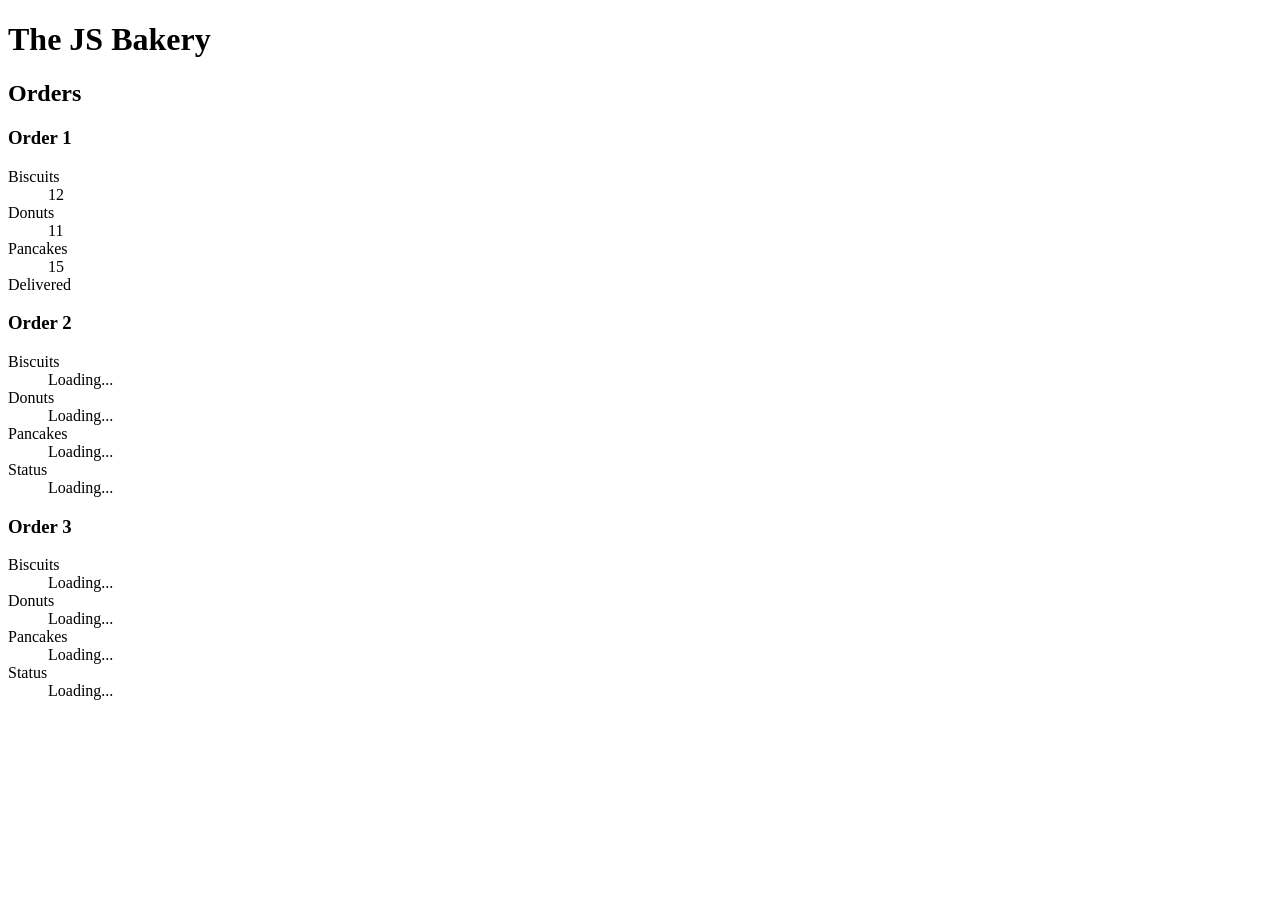
<file: IWA11/index.html>
<!-- index.html -->

<!DOCTYPE html>
<html lang="en">

<head>
    <meta charset="UTF-8">
    <meta http-equiv="X-UA-Compatible" content="IE=edge">
    <meta name="viewport" content="width=device-width, initial-scale=1.0">
    <title>The JS Bakery</title>
    <script src="./script.js" defer></script>
</head>

<body>
    <h1>The JS Bakery</h1>

    <h2>Orders</h2>

    <section>
        <h3>Order 1</h3>

        <dl data-key="order1" data-biscuits="10" data-donuts="13" data-pancakes="0" data-delivered="false">
            <div class="biscuits">
                <dt>Biscuits</dt>
                <dd class="count">Loading...</dd>
            </div>

            <div class="donuts">
                <dt>Donuts</dt>
                <dd class="count">Loading...</dd>
            </div>

            <div class="pancakes">
                <dt>Pancakes</dt>
                <dd class="count">Loading...</dd>
            </div>

            <div class="status">
                <dt>Status</dt>
                <dd>Loading...</dd>
            </div>
        </dl>

    </section>

    <section>
        <h3>Order 2</h3>

        <dl data-key="order2" data-biscuits="5" data-donuts="0" data-pancakes="2" data-delivered="false">
            <div class="biscuits">
                <dt>Biscuits</dt>
                <dd class="count">Loading...</dd>
            </div>

            <div class="donuts">
                <dt>Donuts</dt>
                <dd class="count">Loading...</dd>
            </div>

            <div class="pancakes">
                <dt>Pancakes</dt>
                <dd class="count">Loading...</dd>
            </div>

            <div class="status">
                <dt>Status</dt>
                <dd>Loading...</dd>
            </div>
        </dl>
    </section>


    <section>
        <h3>Order 3</h3>

        <dl data-key="order3" data-biscuits="12" data-donuts="11" data-pancakes="15" data-delivered="true">
            <div class="biscuits">
                <dt>Biscuits</dt>
                <dd class="count">Loading...</dd>
            </div>

            <div class="donuts">
                <dt>Donuts</dt>
                <dd class="count">Loading...</dd>
            </div>

            <div class="pancakes">
                <dt>Pancakes</dt>
                <dd class="count">Loading...</dd>
            </div>

            <div class="status">
                <dt>Status</dt>
                <dd>Loading...</dd>
            </div>
        </dl>
    </section>
</body>

</html>
</file>
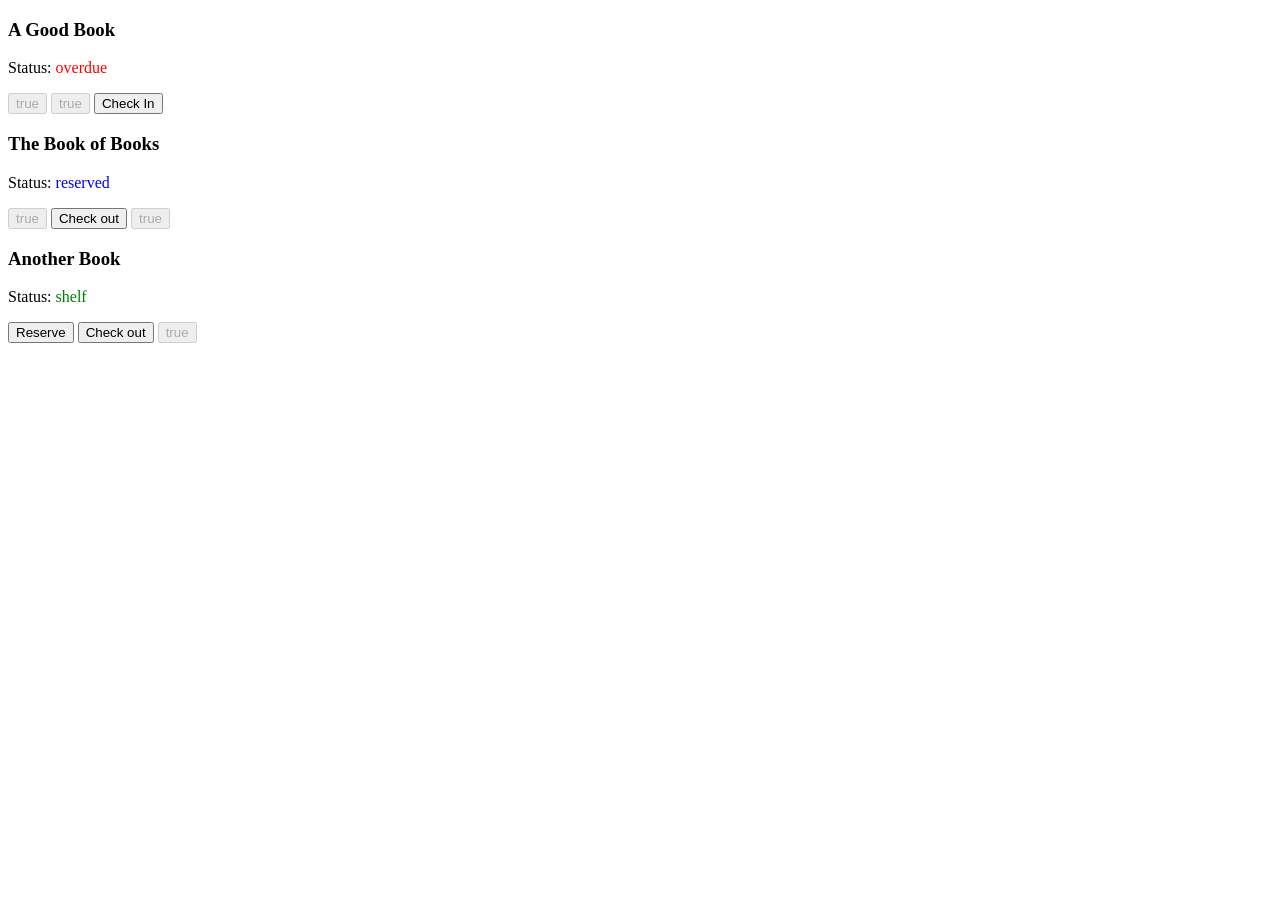
<file: IWA12/index.html>
<!-- index.html -->

<!DOCTYPE html>
<html lang="en">

<head>
    <meta charset="UTF-8" />
    <meta http-equiv="X-UA-Compatible" content="IE=edge" />
    <meta name="viewport" content="width=device-width, initial-scale=1.0" />
    <title>LMS Pro</title>
    <script src="./scripts.js" defer></script>
</head>

<body>
    <div id="book1">
        <h3>A Good Book</h3>
        <p>Status: <span class="status" style="color: purple">overdue</span></p>
        <button class="reserve">Reserve</button>
        <button class="checkout">Check Out</button>
        <button class="checkin" style="color: green">Check In</button>
    </div>

    <div id="book2">
        <h3>The Book of Books</h3>
        <p>Status: <span class="status" style="color: purple">reserved</span></p>
        <button class="reserve">Reserve</button>
        <button class="checkout">Check Out</button>
        <button class="checkin" style="color: green">Check In</button>
    </div>

    <div id="book3">
        <h3>Another Book</h3>
        <p>Status: <span class="status" style="color: purple">shelf</span></p>
        <button class="reserve">Reserve</button>
        <button class="checkout">Check Out</button>
        <button class="checkin" style="color: green">Check In</button>
    </div>
</body>

</html>
</file>
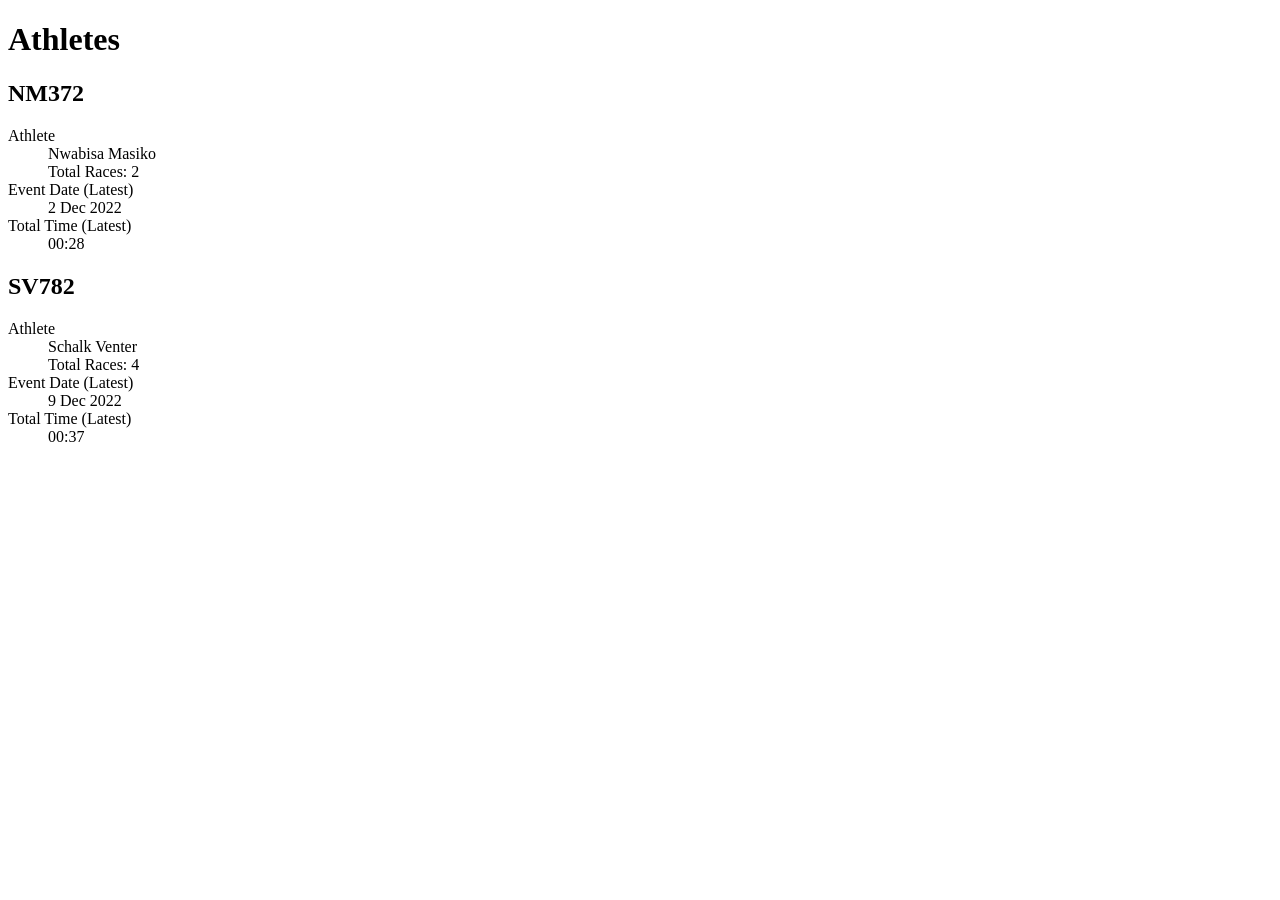
<file: IWA16/index.html>
<!DOCTYPE html>
<html lang="en">

<head>
    <meta charset="UTF-8">
    <meta http-equiv="X-UA-Compatible" content="IE=edge">
    <meta name="viewport" content="width=device-width, initial-scale=1.0">
    <title>Athletes</title>
    <script src="./scripts.js" defer type="module"></script>
</head>


<body>

    <h1>Athletes</h1>

    <section data-athlete="NM372"></section>

    <section data-athlete="SV782"></section>
</body>

</html>
</file>
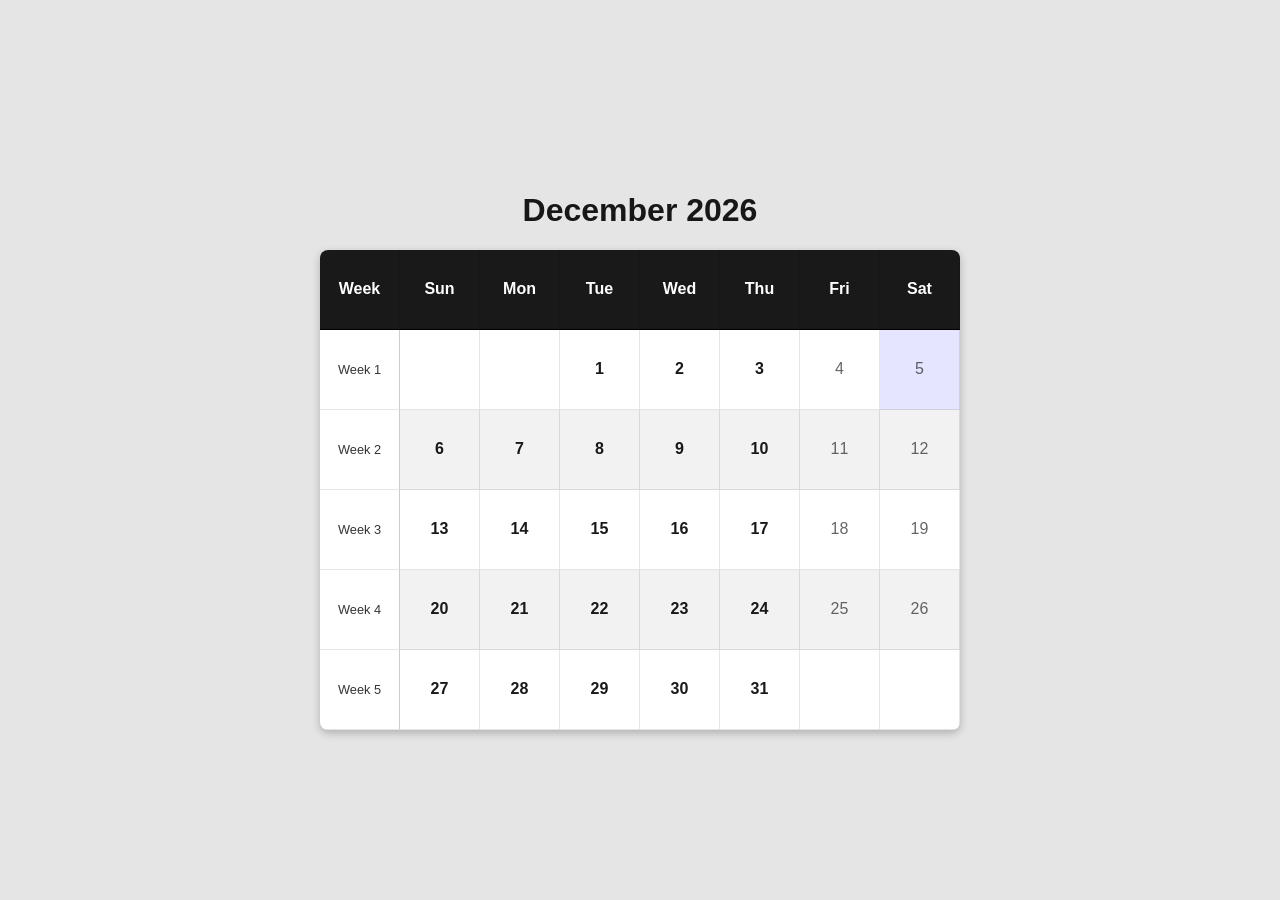
<file: IWA17/index.html>
<!DOCTYPE html>
<html lang="en">

<head>
    <meta charset="UTF-8">
    <meta http-equiv="X-UA-Compatible" content="IE=edge">
    <meta name="viewport" content="width=device-width, initial-scale=1.0">
    <title>Calendar</title>
    <link rel="stylesheet" href="./styles.css">
    <script src="./loops.js" defer type="module"></script>
</head>

<body>
    <h1 data-title>Loading...</h1>

    <table class="table">
        <thead>
            <tr>
                <th class="table__cell table__cell_heading">Week</th>
                <th class="table__cell table__cell_heading">Sun</th>
                <th class="table__cell table__cell_heading">Mon</th>
                <th class="table__cell table__cell_heading">Tue</th>
                <th class="table__cell table__cell_heading">Wed</th>
                <th class="table__cell table__cell_heading">Thu</th>
                <th class="table__cell table__cell_heading">Fri</th>
                <th class="table__cell table__cell_heading">Sat</th>
            </tr>
        </thead>

        <tbody data-content></tbody>
    </table>
</body>

</html>
</file>
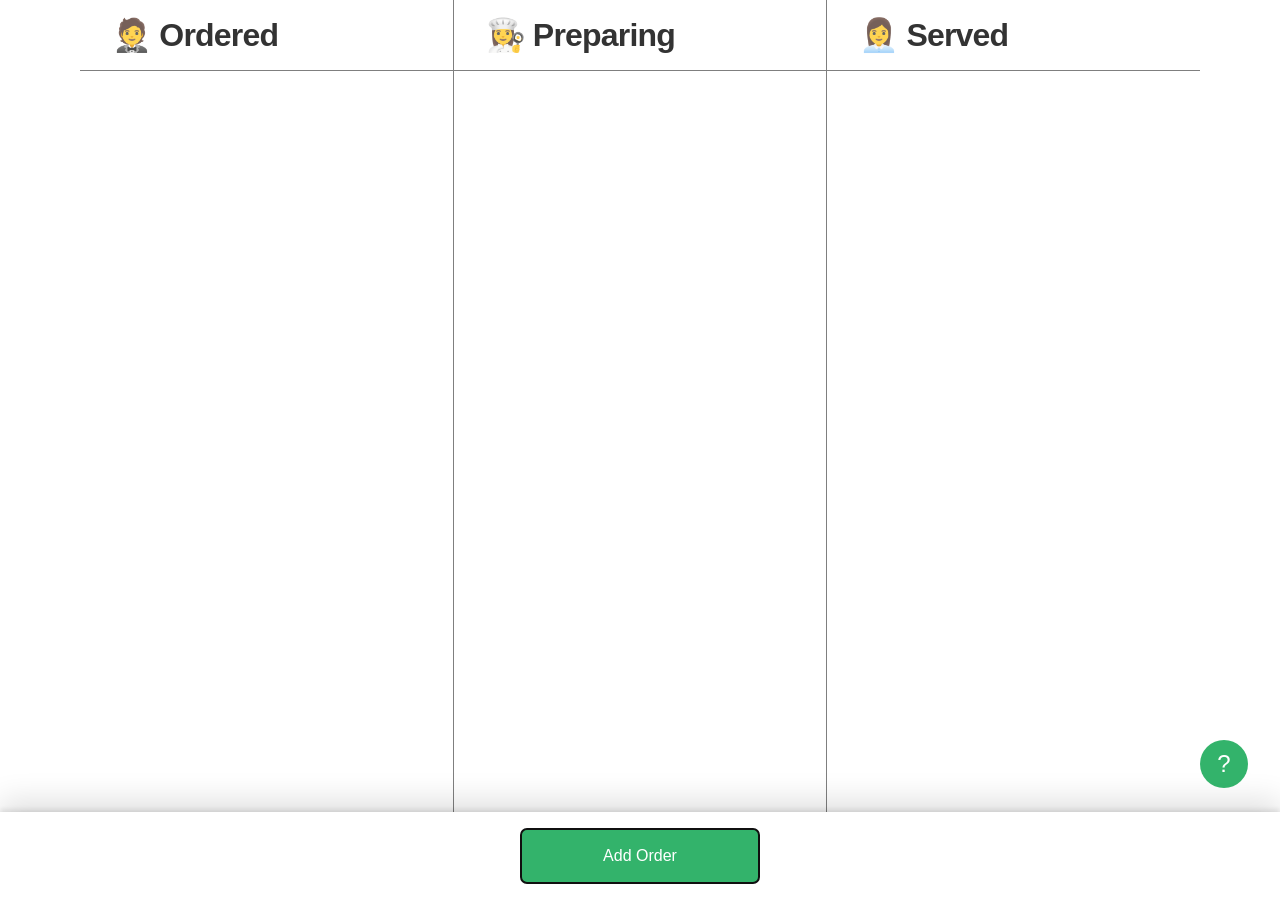
<file: IWA18/index.html>
<!DOCTYPE html>
<html lang="en">

<head>
  <meta charset="UTF-8" />
  <meta http-equiv="X-UA-Compatible" content="IE=edge" />
  <meta name="viewport" content="width=device-width, initial-scale=1.0" />
  <title>Kitchen Express</title>
  <link rel="stylesheet" href="./styles.css" />
  <script src="./scripts.js" defer type="module"></script>
</head>

<body>
  <header class="actions">
    <h1 class="sr-only">Kitchen Express</h1>
    <div class="actions__inner">
      <button class="button button_primary" data-add>Add Order</button>
    </div>
  </header>

  <dialog class="overlay" data-help-overlay>
    <h2 class="overlay__title">Help</h2>
    <p><strong>To use the app, you can start by adding a new order by clicking the "add order" button.</strong></p>
    <p>You can view and update orders by selecting them directly from the list. Inside the order, you can manually
      change information associated with an order or update its status. However, note that you can quickly change the
      status of an order by drag it between the three different columns with your mouse.</p>
    <div class="overlay__row">
      <button class="button" type="button" data-help-cancel>Close</button>
    </div>
  </dialog>

  <dialog class="overlay" data-add-overlay>
    <div class="overlay__top">
      <h2 class="overlay__title">Add Order</h2>
    </div>

    <form class="overlay__form" data-add-form id="add-form">
      <label class="overlay__field">
        <div class="overlay__label">Item</div>
        <input class="overlay__input" data-add-title name="title" required>
      </label>

      <label class="overlay__field">
        <div class="overlay__label">Table</div>
        <select class="overlay__input overlay__input_select" data-add-table name="table"></select>
      </label>

    </form>
    <div class="overlay__row">
      <button class="button" type="button" data-add-cancel>Cancel</button>
      <button class="button button_primary" type="submit" form="add-form">Add</button>
    </div>
  </dialog>

  <dialog class="overlay" data-edit-overlay>
    <div class="overlay__top">
      <h2 class="overlay__title">Edit Order</h2>
      <button class="overlay__delete" data-edit-delete>Delete</button>
    </div>

    <form class="overlay__form" data-edit-form id="edit-form">
      <input hidden name="id" data-edit-id>

      <label class="overlay__field">
        <div class="overlay__label">Item</div>
        <input class="overlay__input" data-edit-title name="title" required>
      </label>

      <label class="overlay__field">
        <div class="overlay__label">Table</div>
        <select class="overlay__input overlay__input_select" data-edit-table name="table"></select>
      </label>

      <label class="overlay__field">
        <div class="overlay__label">Status</div>

        <select class="overlay__input overlay__input_select" data-edit-column name="column">
          <option value="ordered">Ordered</option>
          <option value="preparing">Preparing</option>
          <option value="served">Served</option>
        </select>
      </label>

    </form>
    <div class="overlay__row">
      <button class="button" type="button" data-edit-cancel>Cancel</button>
      <button class="button button_primary" type="submit" form="edit-form">Update</button>
    </div>
  </dialog>

  <h2 class="sr-only">Orders</h2>

  <div class="grid" data-grid>
    <section class="grid__column" data-area="ordered">
      <h2 class="grid__title">🤵 Ordered</h2>
      <div class="grid__content" data-column="ordered"></div>
    </section>

    <section class="grid__column" data-area="preparing">
      <h2 class="grid__title">👩‍🍳 Preparing</h2>
      <div class="grid__content" data-column="preparing"></div>
    </section>

    <section class="grid__column grid__column_last" data-area="served">
      <h2 class="grid__title">👩‍💼 Served</h2>
      <div class="grid__content" data-column="served"></div>
    </section>
  </div>

  <button class="help" data-help>?</button>
  <div class="backdrop"></div>
</body>

</html>
</file>
<file: IWA17/styles.css>
* {
  box-sizing: border-box;
}

body {
  margin: 0;
  display: flex;
  align-items: center;
  justify-content: center;
  min-height: 100vh;
  flex-direction: column;
  font-family: sans-serif;
  background: rgba(0, 0, 0, 0.1);
  color: rgba(0, 0, 0, 0.9);
}

.table {
  box-shadow: rgba(0, 0, 0, 0.24) 0px 3px 8px;
  white-space: nowrap;
  border-spacing: 0;
  border-radius: 8px;
  overflow: hidden;
  background: rgba(255, 255, 255, 1);
}

.table__cell {
  width: 5rem;
  height: 5rem;
  align-items: center;
  justify-content: center;
  border-collapse: collapse;
  border-right: 1px solid rgb(0, 0, 0, 0.1);
  border-bottom: 1px solid rgb(0, 0, 0, 0.1);
  text-align: center;
  font-weight: bold;
}

.table__cell_heading {
  border-bottom: 1px solid rgb(0, 0, 0, 1);
  background: rgba(0, 0, 0, 0.9);
  color: white;
}

.table__cell_today {
  color: blue;
  background: rgba(0, 0, 255, 0.1);
}

.table__cell_sidebar {
  color: rgba(0, 0, 0, 0.8);
  border-right: 1px solid rgb(0, 0, 0, 0.2);
  font-weight: normal;
  font-size: 0.8rem;
}

.table__cell_weekend {
  font-weight: normal;
  color: rgba(0, 0, 0, 0.6);
}

.table__cell_alternate {
  background: rgba(0, 0, 0, 0.05);
}
</file>
<file: IWA18/styles.css>
@keyframes enter {
    0% {
      opacity: 0;
      transform: translateY(2rem);
    }
    100% {
      opacity: 1;
      transform: translateY(0);
    }
  }
  
  * {
    box-sizing: border-box;
  }
  
  body {
    margin: 0;
    min-height: 100vh;
    width: 100%;
    font-family: sans-serif;
    color: rgba(0, 0, 0, 0.9);
    padding: 0;
  }
  
  .sr-only {
    position:absolute;
    left:-10000px;
    top:auto;
    width:1px;
    height:1px;
    overflow:hidden;
  }
  
  .actions {
    display: flex;
    position: fixed;
    bottom: 0;
    left: 0;
    width: 100%;
    justify-content: center;
    align-items: center;
    margin: 0 auto;
    padding: 1rem;
    border-top: rgba(0, 0, 0, 1);
    box-shadow: rgba(0, 0, 0, 0.25) 0px 54px 55px,
      rgba(0, 0, 0, 0.12) 0px -12px 30px, rgba(0, 0, 0, 0.12) 0px 4px 6px,
      rgba(0, 0, 0, 0.17) 0px 12px 13px, rgba(0, 0, 0, 0.09) 0px -3px 5px;
    background: rgba(255, 255, 255, 1);
  }
  
  .actions__inner {
    width: 100%;
    max-width: 15rem;
  }
  
  .help {
    position: fixed;
    bottom: 7rem;
    right: 2rem;
    height: 3rem;
    width: 3rem;
    border-radius: 50%;
    background: rgba(0, 160, 70, 0.8);
    border-width: 0;
    cursor: pointer;
    font-size: 1.5rem;
    color: rgba(255, 255, 255, 1);
  }
  
  .help:hover {
    background: rgba(0, 160, 70, 1);
  }
  
  .grid {
    display: flex;
    width: 100%;
    max-width: 70rem;
    margin: 0 auto;
    overflow-x: scroll;
    min-height: 100vh;
  }
  
  .grid__column {
    width: 100%;
    min-width: 18rem;
    min-height: 100vh;
    height: 100%;
    border-right: 1px solid rgba(0, 0, 0, 0.5);
  }
  
  .grid__column_last {
    border-right-width: 0;
  }
  
  .grid__title {
    font-size: 2rem;
    margin: 0;
    padding: 1rem 2rem;
    border-bottom: 1px solid rgba(0, 0, 0, 0.5);
    letter-spacing: -0.05rem;
    color: rgba(0, 0, 0, 0.8);
  }
  
  .button {
    font-family: sans-serif;
    background-color: rgba(0, 160, 70, 0.1);
    transition: background-color 0.1s;
    border-width: 0;
    border-radius: 6px;
    height: 3.5rem;
    cursor: pointer;
    width: 50%;
    color: rgba(0, 160, 70, 1);
    font-size: 1rem;
    border: 1px solid rgba(0, 160, 70, 1);
    width: 100%;
  }
  
  .button_primary {
    background-color: rgba(0, 160, 70, 0.8);
    color: rgba(255, 255, 255, 1);
  }
  
  .button:hover {
    background-color: rgba(0, 160, 70, 0.2);
  }
  
  .button_primary:hover {
    background-color: rgba(0, 160, 70, 1);
  }
  
  .order {
    border-width: 0;
    width: 100%;
    font-family: sans-serif;
    padding: 0.5rem;
    cursor: pointer;
    text-align: left;
    height: 8rem;
    display: flex;
    flex-direction: column;
    align-items: flex-start;
    justify-content: center;
    border-radius: 2px;
    padding: 0 2rem;
    border: 1px solid rgba(0, 0, 0, 0);
    border-bottom-color: rgba(0, 0, 0, 0.1);
    user-select: none;
    animation-duration: 0.6s;
    animation-name: enter;
    cursor: move;
  }
  
  .order:hover {
    background: rgba(0, 160, 70, 0.05);
    border: 1px solid rgba(0, 160, 70, 1);
  }
  
  .order__title {
    margin: 0 0 0.5rem;
    font-weight: bold;
    display: -webkit-box;
    -webkit-line-clamp: 2;
    -webkit-box-orient: vertical;
    overflow: hidden;
    font-size: 1.25rem;
    color: rgba(0, 0, 0, 0.8);
  }
  
  .order__details {
    margin: 0;
  }
  
  .order__row {
    display: flex;
    font-size: 0.9rem;
    color: rgba(0, 0, 0, 0.5);
  }
  
  .order__value {
    margin-left: 0.25rem;
    font-weight: bold;
  }
  
  .overlay {
    position: fixed;
    bottom: 0;
    left: 0;
    width: 100%;
    border-width: 0;
    animation-name: enter;
    animation-duration: 0.6s;
    z-index: 10;
    background-color: rgba(255, 255, 255, 1);
    box-shadow: 0px 3px 3px -2px rgba(0, 0, 0, 0.2),
      0px 3px 4px 0px rgba(0, 0, 0, 0.14), 0px 1px 8px 0px rgba(0, 0, 0, 0.12);
  }
  
  @media (min-width: 30rem) {
    .overlay {
      max-width: 30rem;
      padding: 1rem 3rem 2rem;
      left: 0%;
      top: 0;
      border-radius: 8px;
    }
  }
  
  .overlay__form {
    padding-bottom: 0.5rem;
    margin: 0 auto;
  }
  
  .overlay__row {
    display: flex;
    gap: 0.5rem;
    padding-top: 1rem;
    margin: 0 auto;
    justify-content: center;
  }
  
  .overlay__input {
    width: 100%;
    margin-bottom: 0.5rem;
    background-color: rgba(0, 0, 0, 0.05);
    border-width: 0;
    border-radius: 6px;
    width: 100%;
    height: 4rem;
    color: rgba(0, 0, 0, 1);
    padding: 1rem 0.5rem 0 0.75rem;
    font-size: 1.1rem;
    font-weight: bold;
    font-family: Roboto, sans-serif;
    cursor: pointer;
  }
  
  .overlay__input_select {
    padding-left: 0.5rem;
  }
  
  .overlay__field {
    position: relative;
    display: block;
  }
  
  .overlay__label {
    position: absolute;
    top: 0.75rem;
    left: 0.75rem;
    font-size: 0.85rem;
    color: rgba(0, 0, 0, 0.4);
  }
  
  .overlay__input:hover {
    background-color: rgba(0, 0, 0, 0.1);
  }
  
  .overlay__title {
    padding: 1rem 0;;
    font-size: 2rem;
    font-weight: bold;
    line-height: 1;
    letter-spacing: -0.1px;
    max-width: 25rem;
    margin: 0.25rem 0 1rem;
  }
  
  .overlay__top {
    display: flex;
    justify-content: space-between;
    align-items: center;
  }
  
  .overlay__delete {
    color: rgba(0, 0, 0, 1);
    text-decoration: underline;
    background: none;
    border-width: 0;  
    cursor: pointer;
    border-radius: 4px;
    padding: 1rem;
  }
  
  .overlay__delete:hover {
    background: rgba(0, 0, 0, 0.1)
  }
  
  /* backdrop */
  
  .backdrop {
    display: none;
    background: rgba(0, 0, 0, 0.3);
    position: fixed;
    top: 0;
    left: 0;
    height: 100vh;
    width: 100vw;
  }
  
  .overlay[open] ~ .backdrop {
    display: block;
  }
</file>
